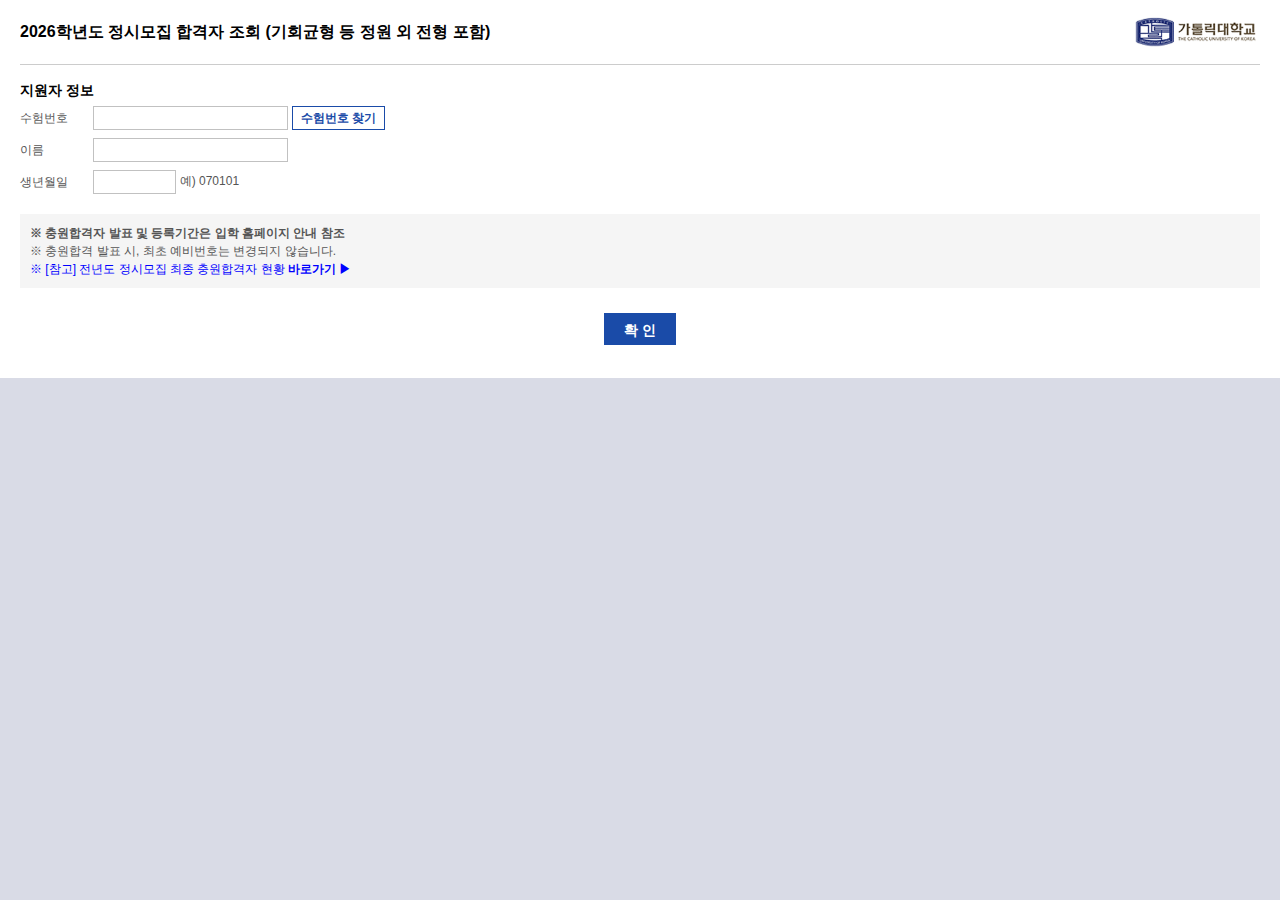
<file: pims.jinhakapply.com/pass.passlogin/index.html>
<!DOCTYPE html>
<html lang="ko">
<head>
    <meta charset="utf-8">
    <title>가톨릭대학교</title>
    <meta http-equiv="X-UA-Compatible" content="IE=edge,chrome=1">
    <meta http-equiv="Pragma" content="no-cache">
    <meta name="ROBOTS" content="NOINDEX, NOFOLLOW">
    <meta name="apple-mobile-web-app-capable" content="yes">
    <meta name="viewport" content="width=device-width,initial-scale=1.0,minimum-scale=1.0,maximum-scale=1.0">
    <style>
        /* CSS 스타일은 요청하신 대로 원본 내용을 그대로 유지하였습니다 */
        html, body { width: 100%; vertical-align: top }
        body, ul, li, h1, h2, fieldset, label, form, p, input { margin: 0; padding: 0 }
        body, h1, h2, input, p, li, label { font-family: "NotoSansKR", Dotum, "돋움", Sans-serif; font-size: 12px; color: #555; font-weight: normal; line-height: 1.5em }
        body { background-color: #d9dbe6; *word-break: break-all; -ms-word-break: break-all }
        img, fieldset { border: 0 none }
        img { vertical-align: middle }
        li { list-style: none }
        input, label { vertical-align: middle }
        input[type="text"] { height: 24px; padding: 0 5px; border: solid 1px #c1c1c1; box-sizing: border-box }
        input[type=text]::-ms-clear { display: none }
        input:-moz-read-only { background-color: #f3f3f1 }
        a { color: #555; text-decoration: none; cursor: pointer }
        label { cursor: pointer }
        .btn4, .btn9 { display: inline-block; text-decoration: none; vertical-align: middle; box-sizing: border-box; cursor: pointer }
        .btn3.more:after { content: ""; display: inline-block; background: url([data-uri]) no-repeat right center; width: 14px; height: 7px }
        .btn4 { padding: 0 19px; height: 32px; line-height: 32px; font-size: 14px; font-weight: bold }
        .btn9 { padding: 0 8px; height: 24px; line-height: 23px }
        .st10 { font-weight: bold }
        .btns_c { position: relative; margin: 20px 0 0 0; text-align: center; line-height: 40px }
        h2 + * { margin-top: 5px }
        .chk.type1 > input:checked + label { background: url([data-uri]) no-repeat left center; color: #333 }
        .box3::after { content: ""; display: block; clear: both }
        .list_st1:after { content: ""; display: block; clear: both }
        .input_li.lw70 label { display: inline-block; width: 70px }
        .tab2:after { content: ""; display: block; clear: both }
        .tab2 > li.selected:after { content: ""; display: block; width: 14px; height: 7px; position: absolute; left: 50%; bottom: 0; margin-left: -7px; background: url([data-uri]) no-repeat center 100% }
        .tab3::after, .tab4::after, .tab5::after { content: ""; display: block; clear: both }
        .tab4 > ul > li.add a::after { position: relative; top: 1px; content: ""; display: inline-block; width: 11px; height: 11px; margin-left: 5px; background-size: 11px; background: url(data:,) no-repeat center }
        .tab4 > ul > li.selected.add a::after { background: url(data:,) no-repeat center }
        .tool_tip1::before { position: absolute; top: -4px; left: 50%; margin-left: -4px; content: ""; display: block; width: 9px; height: 5px; background-image: url([data-uri]); background-repeat: no-repeat; background-position: 0 0 }
        .tool_tip1.type1::before { left: 12px }
        .tbl_list tbody > tr:hover > th, .tbl_list tbody > tr:hover > td { background: #f6fefb !important }
        .tbl_list .nodata:hover { background: #f5f6fb !important }
        .tbl_list.type1 tbody > tr:hover > th { background: #f5f6fb !important }
        .tbl_list.type1 tbody > tr:hover > td { background-color: transparent !important }
        .tbl_list.board tbody > tr:hover > th, .tbl_list.board tbody > tr:hover > td { background: none !important }
        .tbl_list.board tbody > tr:hover > .subject a { color: #162962; text-decoration: underline }
        .tbl_list.board_view tbody > tr:hover > th { background: #eef0f9 !important }
        .tbl_list.board_view tbody > tr:hover > td { background: none !important }
        .tbl_list.board_view.prenet tbody > tr:hover > .subject a { color: #162962; text-decoration: underline }
        .tbl_sch td > ul:after { content: ""; display: block; clear: both }
        .tbl_sch.st1 td.col2::after { display: block; content: ""; clear: both }
        .tbl_sch.st1 .tbl_chk .type ul > li input:checked + label, .tbl_sch.st1 .tbl_chk .tit_color ul > li input:checked + label { border: 2px solid #000 }
        .tbl_sch.st1 .depth_box.col2::after { content: ""; display: block; clear: both }
        .tbl_sch.st1 .depth1 .cell_toggle a i::after { width: 14px; height: 14px }
        .tbl_sch.st1 .depth1.btn_link p::after { display: block; content: ""; clear: both }
        .paging a:hover { color: #416bb4; font-weight: bold; text-decoration: none }
        .popup_wrap { background: #FFF }
        .popup_wrap .box1 { padding: 10px }
        .faq .faq_search .faq_input input[type="text"]::-webkit-input-placeholder { color: #9199b7 }
        .faq .faq_search .faq_input input[type="text"]::-moz-placeholder { color: #9199b7 }
        .faq .faq_search .faq_input input[type="text"]:-ms-input-placeholder { color: #9199b7 }
        .faq .faq_search .faq_input input[type="text"]:-moz-placeholder { color: #9199b7 }
        .faq .faq_sorting:after { content: ""; display: block; clear: both }
        .popup_wrap.announce { padding: 0; box-sizing: border-box }
        .popup_wrap.announce h1, .popup_wrap.announce h2 { font-weight: bold; color: #000 }
        .popup_wrap.announce h2 { font-size: 14px }
        .popup_wrap.announce * + h2 { margin-top: 20px }
        .popup_wrap.announce > .header { margin: 0 20px 0; padding: 15px 0; overflow: hidden; border-bottom: 1px solid #ccc }
        .popup_wrap.announce > .header > h1 { font-size: 16px; float: left; line-height: 34px }
        .popup_wrap.announce > .header > .univ_logo { height: 34px; float: right }
        .popup_wrap.announce .ann_cont { margin: 15px 20px 0; padding-bottom: 30px }
        .popup_wrap.announce .box1 { background: #f5f5f5 }
        .popup_wrap.announce .input_li > li + li { margin-top: 8px }
        .popup_wrap.announce.blue .btns_c > .st3 { background: #1a4ba8; border: solid 1px #1a4ba8; color: #fff }
        .popup_wrap.announce.blue .input_li > li .st10 { border: 1px solid #1a4ba8; color: #1a4ba8 }
        #container:after { content: ""; display: block; clear: both }
        .menu a:hover { text-decoration: none }
        .top_manual table td > ul:after { content: ""; display: block; clear: both }
        .code ul::after { content: ""; display: block; clear: both }
        .cell_toggle a.active i::after { right: 3px; left: auto }
        .cell_toggle a i::after { position: absolute; top: 3px; left: 3px; display: block; content: ""; width: 18px; height: 18px; background-color: #fff; background-repeat: no-repeat; -webkit-border-radius: 50%; -moz-border-radius: 50%; -ms-border-radius: 50%; border-radius: 50% }
        .cell_box .cell_radio1.check label::before, .cell_box.login_control .cell_radio1 label::before { content: ""; display: inline-block; width: 10px; height: 10px; margin-right: 4px; background: url(data:,) no-repeat center; background-size: 10px 8px }
        .cell_box .cell_radio1.check input:checked + label { border: 1px solid #1d3778; color: #1d3778 }
        .cell_box .cell_radio1.check input:checked + label::before { background: url(data:,) no-repeat center; background-size: 10px 8px }
        .cell_box.apply_control::after { display: block; content: ""; clear: both }
        #wrap.pay .tbl_list tbody > tr:hover > th { background: #f5f6fb !important }
        #wrap.pay > #header > .util > .btn1::before { top: 0; width: 0; height: 0; background: none; margin: 0 }
        #wrap.pay > #container > .menu li > a:hover { background: #134088; color: #89f3ff }
        .sf-hidden { display: none !important }
    </style>
    <meta name="referrer" content="no-referrer">
    <link type="image/x-icon" rel="shortcut icon" href="[data-uri]">
    <link rel="canonical" href="https://pims.jinhakapply.com/Pass/PassLogin.aspx?Code=212B75C65690419D8FF4910E1E5236CF">
    <meta http-equiv="content-security-policy" content="default-src 'none'; font-src 'self' data:; img-src 'self' data:; style-src 'unsafe-inline'; media-src 'self' data:; script-src 'unsafe-inline' data:; object-src 'self' data:; frame-src 'self' data:;">
</head>
<body>
    <div class="popup_wrap announce blue" style="display:block">
        <div class="blue header">
            <h1 id="MainTitle">2026학년도 정시모집 합격자 조회 (기회균형 등 정원 외 전형 포함)</h1>
            <img align="LOGO" src="[data-uri]" class="univ_logo">
        </div>

        <div class="ann_cont">
            <div class="cont_in">
                <h1></h1>
<div id="LoginContent">
    <h2 id="InputHeader">지원자 정보</h2>
    <form>
        <fieldset>
            <ul id="InputGroup" class="input_li lw70">
                <li>
                    <label for="ExamNo">수험번호</label>
                    <input id="ExamNo" type="text" name="ExamNo" size="24" limittype maxlength="50" autocomplete="off" class="input_text" value>
                    <span></span>
                    <a href="http://apply.jinhakapply.com/MyPage/ApplyingPage" target="_blank" class="btn9 st10">수험번호 찾기</a>
                </li>
                <li>
                    <label for="StuName">이름</label>
                    <input id="StuName" type="text" name="StuName" size="24" limittype maxlength="50" autocomplete="off" class="input_text" value>
                    <span></span>
                </li>
                <li>
                    <label for="SSN1">생년월일</label>
                    <input id="SSN1" type="text" name="SSN1" size="8" limittype maxlength="50" autocomplete="off" class="input_text" value>
                    <span> 예) 070101</span>
                </li>
            </ul>
        </fieldset>
    </form>
    
    <h2> </h2>
    <div class="box_red">
        <ul class="box1 list_dot">
            <span style="font-weight:bold">※ 충원합격자 발표 및 등록기간은&nbsp;입학 홈페이지 안내 참조</span>
            <br>※ 충원합격 발표 시, 최초 예비번호는 변경되지 않습니다.<br>
            <span style="color:#0000ff">※ [참고] 전년도 정시모집 최종 충원합격자 현황 </span>
            <span style="font-weight:bold">
                <a href="https://ipsi.catholic.ac.kr/file/download.do?sfn=20250327085153128_2025%ed%95%99%eb%85%84%eb%8f%84_%ec%a0%95%ec%8b%9c%eb%aa%a8%ec%a7%91_%ec%9e%85%ec%8b%9c%ea%b2%b0%ea%b3%bc.pdf&ofn=2025%ed%95%99%eb%85%84%eb%8f%84_%ec%a0%95%ec%8b%9c%eb%aa%a8%ec%a7%91_%ec%9e%85%ec%8b%9c%ea%b2%b0%ea%b3%bc.pdf" target="_blank">
                    <span style="color:#0000ff">바로가기 ▶</span>
                </a>
            </span>
            <br>
        </ul>
    </div>
    
    <p id="BtnGroup" class="btns_c">
        <a href="javascript:void(0)" onclick="checkExamNumber()" class="btn4 st3">확 인</a>
    </p>
</div>
            </div>
        </div>
    </div>
    
<script>
    function checkExamNumber() {
        // 1. 수험번호 입력창의 값을 가져옵니다.
        var inputVal = document.getElementById("ExamNo").value;
        
        // 2. 정답 수험번호를 설정합니다.
        var targetNum = "31250054";

        // 3. 입력값과 정답을 비교합니다.
        if (inputVal === targetNum) {
            // 맞을 경우: 이동할 페이지 주소를 입력하세요 (예: pass.html)
            window.location.href = "https://uwayapply.xyz/pims.jinhakapply.com/pass.result/"; 
        } else {
            // 틀릴 경우: 경고 메시지를 띄웁니다.
            alert("지원자 정보를 다시 한번 확인해주십시오.");
        }
    }
</script>
    
</body>
</html>
</file>
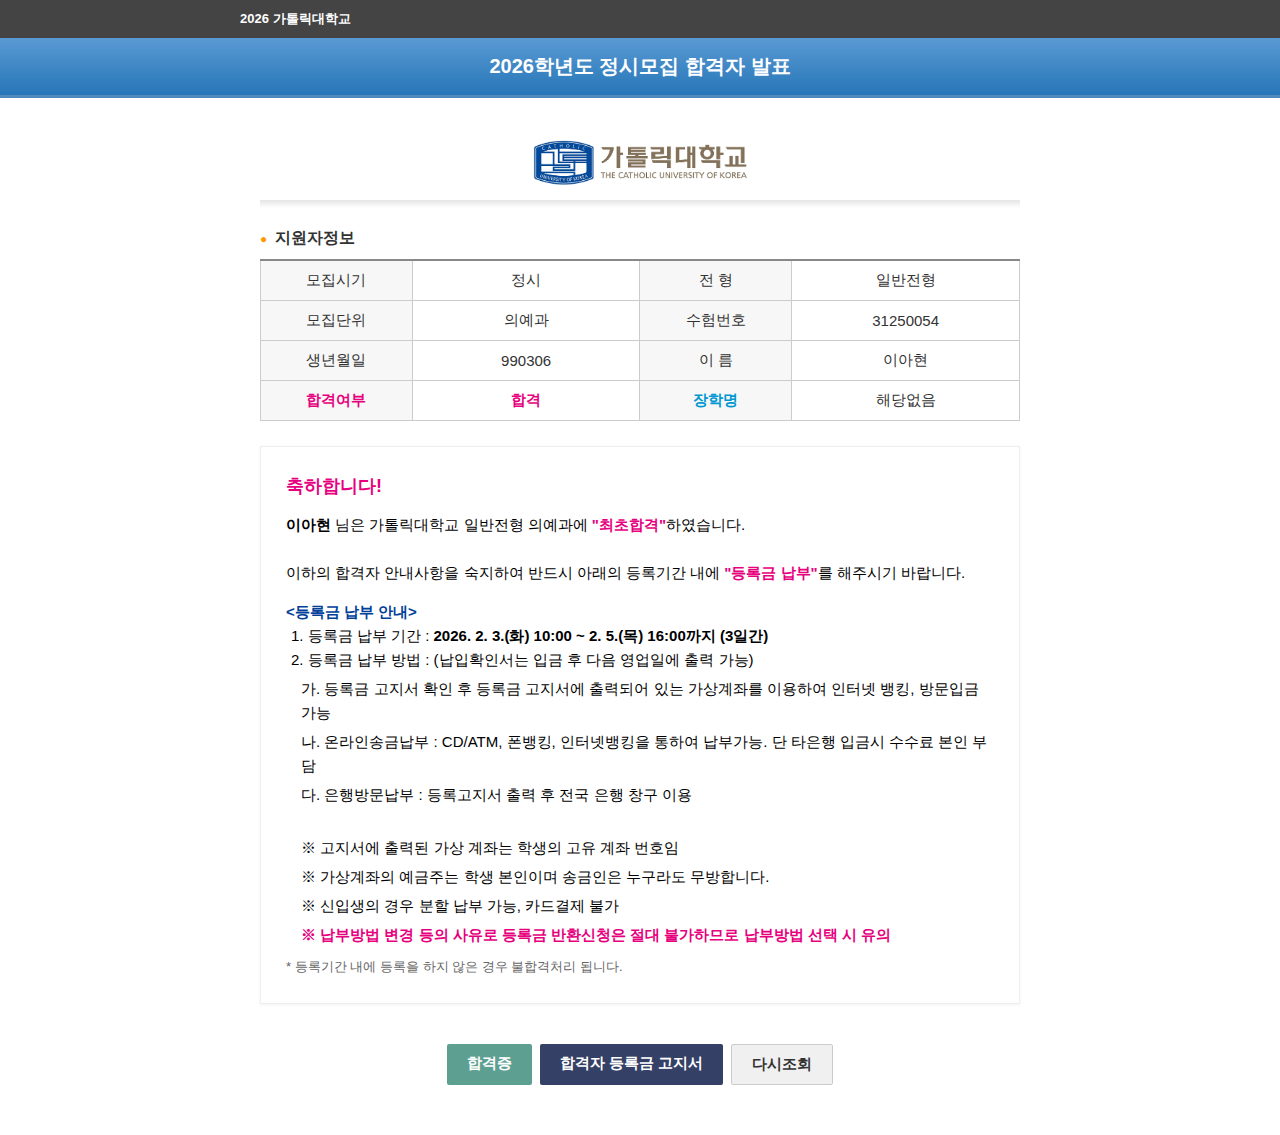
<file: pims.jinhakapply.com/pass.result/index.html>
<!DOCTYPE html>
<html lang="ko">
<head>
    <meta charset="UTF-8">
    <meta name="viewport" content="width=device-width, initial-scale=1.0">
    <title>2026학년도 가톨릭대학교 정시모집 합격자 발표</title>
    <style>
        /* 기본 스타일 초기화 */
        * {
            box-sizing: border-box;
            margin: 0;
            padding: 0;
        }

        body {
            font-family: 'Malgun Gothic', 'Apple SD Gothic Neo', sans-serif;
            background-color: #fff;
        }

        /* 공통 레이아웃 */
        .container {
            width: 100%;
            max-width: 800px; 
            margin: 0 auto;
            padding: 0 20px;
            position: relative;
        }

        /* 1. 최상단 회색 바 */
        .top-bar-wrapper {
            background-color: #444;
            width: 100%;
        }

        .top-bar-content {
            color: white;
            padding: 10px 0;
            font-size: 13px;
            font-weight: bold;
        }

        /* 2. 파란색 타이틀 바 */
        .title-bar-wrapper {
            background: linear-gradient(to bottom, #5a9ad4, #2676b7);
            border-bottom: 3px solid rgba(0,0,0,0.1);
            width: 100%;
        }

        .title-bar-content {
            color: white;
            text-align: center;
            padding: 15px 0;
            font-size: 20px;
            font-weight: bold;
        }

        /* 3. 메인 컨텐츠 영역 */
        .main-content {
            padding-top: 20px;
            padding-bottom: 50px;
        }

        /* 로고 영역 */
        .logo-section {
            text-align: center;
            padding: 20px 0;
            margin-bottom: 20px;
            position: relative;
        }
        
        .logo-section::after {
            content: "";
            position: absolute;
            bottom: 0;
            left: 0;
            width: 100%;
            height: 8px;
            background: linear-gradient(to bottom, rgba(0,0,0,0.1), rgba(255,255,255,0));
        }
        
        .logo-section img {
            height: 50px;
            vertical-align: middle;
            position: relative;
            z-index: 1;
        }

        /* 지원자 정보 타이틀 */
        .section-title {
            font-size: 16px;
            font-weight: bold;
            margin-bottom: 10px;
            display: flex;
            align-items: center;
            color: #333;
        }

        .section-title::before {
            content: "●";
            color: #ff9900;
            font-size: 12px;
            margin-right: 8px;
        }

        /* 테이블 스타일 */
        .info-table {
            width: 100%;
            border-collapse: collapse;
            font-size: 15px;
            margin-bottom: 25px;
            border-top: 2px solid #888;
            border-bottom: 1px solid #888;
        }

        .info-table th, .info-table td {
            border: 1px solid #ccc;
            padding: 10px 5px;
            text-align: center;
        }

        .info-table th {
            background-color: #f7f7f7;
            color: #333;
            font-weight: normal;
            width: 20%;
            white-space: nowrap;
        }

        .info-table td {
            background-color: #fff;
            color: #333;
            width: 30%;
        }

        .pass-text {
            color: #e6007e;
            font-weight: bold;
        }

        /* 축하 메시지 박스 */
        .message-box {
            background-color: #ffffff;
            border: 1px solid #eee;
            padding: 25px;
            font-size: 15px;
            line-height: 1.6;
            margin-bottom: 30px;
            box-shadow: 0 1px 3px rgba(0,0,0,0.05);
        }

        .congrats-title {
            color: #e6007e;
            font-weight: bold;
            font-size: 18px;
            margin-bottom: 12px;
            display: block;
        }

        .highlight-red {
            color: #e6007e;
            font-weight: bold;
        }

        /* 안내사항 텍스트 */
        .notice-header {
            color: #004098;
            font-weight: bold;
            margin-top: 15px;
            display: block;
        }

        .notice-list {
            margin-left: 5px;
            margin-bottom: 10px;
        }
        
        /* <p> 태그 대신 줄간격 조정용 스타일 */
        .notice-list p {
            margin: 5px 0 0 10px;
        }

        .notice-small {
            font-size: 13px;
            color: #666;
            margin-top: 5px;
            display: block;
        }

        .notice-small::before {
            content: "* ";
        }

        /* 하단 버튼 영역 */
        .button-group {
            display: flex;
            justify-content: center;
            gap: 8px;
            margin-top: 40px;
        }

        .btn {
            padding: 10px 20px;
            font-size: 15px;
            font-weight: bold;
            color: white;
            border: none;
            cursor: pointer;
            border-radius: 2px;
        }

        .btn-green { background-color: #5da092; }
        .btn-navy { background-color: #344065; }
        .btn-gray { 
            background-color: #f0f0f0; 
            color: #333; 
            border: 1px solid #ccc; 
        }

    </style>
</head>
<body>

    <div class="top-bar-wrapper">
        <div class="container top-bar-content">
            2026 가톨릭대학교
        </div>
    </div>

    <div class="title-bar-wrapper">
        <div class="container title-bar-content">
            2026학년도 정시모집 합격자 발표
        </div>
    </div>

    <div class="container main-content">
        
        <div class="logo-section">
            <img src="logom.png" alt="가톨릭대학교">
        </div>

        <div class="section-title">지원자정보</div>
        
        <table class="info-table">
            <tr>
                <th>모집시기</th>
                <td>정시</td>
                <th>전 형</th>
                <td>일반전형</td>
            </tr>
            <tr>
                <th>모집단위</th>
                <td>의예과</td>
                <th>수험번호</th>
                <td>31250054</td>
            </tr>
            <tr>
                <th>생년월일</th>
                <td>990306</td>
                <th>이 름</th>
                <td>이아현</td>
            </tr>
            <tr>
                <th class="pass-text"><span class="highlight-red"><b>합격여부</b></span></th>
                <td class="pass-text"><span class="highlight-red"><b>합격</b></span></td>
                <th style="color: #0098D1;"><b>장학명</b></th>
                <td>해당없음</td>
            </tr>
        </table>

        <div class="message-box">
            <span class="congrats-title">축하합니다!</span>
            <p>
                <b>이아현</b> 님은 가톨릭대학교 일반전형 의예과에 <span class="highlight-red"><b>"최초합격"</b></span>하였습니다.
            </p>
            <br>
            <p>
                이하의 합격자 안내사항을 숙지하여 반드시 아래의 등록기간 내에 <span class="highlight-red"><b>"등록금 납부"</b></span>를 해주시기 바랍니다.
            </p>

            <span class="notice-header">&lt;등록금 납부 안내&gt;</span>
            <div class="notice-list">
                1. 등록금 납부 기간 : <b>2026. 2. 3.(화) 10:00 ~ 2. 5.(목) 16:00까지 (3일간)</b><br>
                2. 등록금 납부 방법 : (납입확인서는 입금 후 다음 영업일에 출력 가능)
                <p>가. 등록금 고지서 확인 후 등록금 고지서에 출력되어 있는 가상계좌를 이용하여 인터넷 뱅킹, 방문입금 가능</p>
                <p>나. 온라인송금납부 : CD/ATM, 폰뱅킹, 인터넷뱅킹을 통하여 납부가능. 단 타은행 입금시 수수료 본인 부담</p>
                <p>다. 은행방문납부 : 등록고지서 출력 후 전국 은행 창구 이용</p>
                <br>
                <p>※ 고지서에 출력된 가상 계좌는 학생의 고유 계좌 번호임</p>
                <p>※ 가상계좌의 예금주는 학생 본인이며 송금인은 누구라도 무방합니다.</p>
                <p>※ 신입생의 경우 분할 납부 가능, 카드결제 불가</p>
                <p><span class="highlight-red"><b>※ 납부방법 변경 등의 사유로 등록금 반환신청은 절대 불가하므로 납부방법 선택 시 유의</b></span></p>
            </div>
            
            <span class="notice-small">등록기간 내에 등록을 하지 않은 경우 불합격처리 됩니다.</span>
        </div>

        <div class="button-group">
            <a href="./가톨릭 대학교 합격증.pdf" class="btn btn-green" style="text-decoration: none" target="_blank";>합격증</a>
            <a href="./등록금 고지서 이아현.pdf" class="btn btn-navy" style="text-decoration: none" target="_blank";>합격자 등록금 고지서</a>
            <a href="https://uwayapply.xyz/pims.jinhakapply.com/pass.passlogin/" class="btn btn-gray" style="text-decoration: none";>다시조회</a>
        </div>
    </div>

</body>
</html>
</file>
